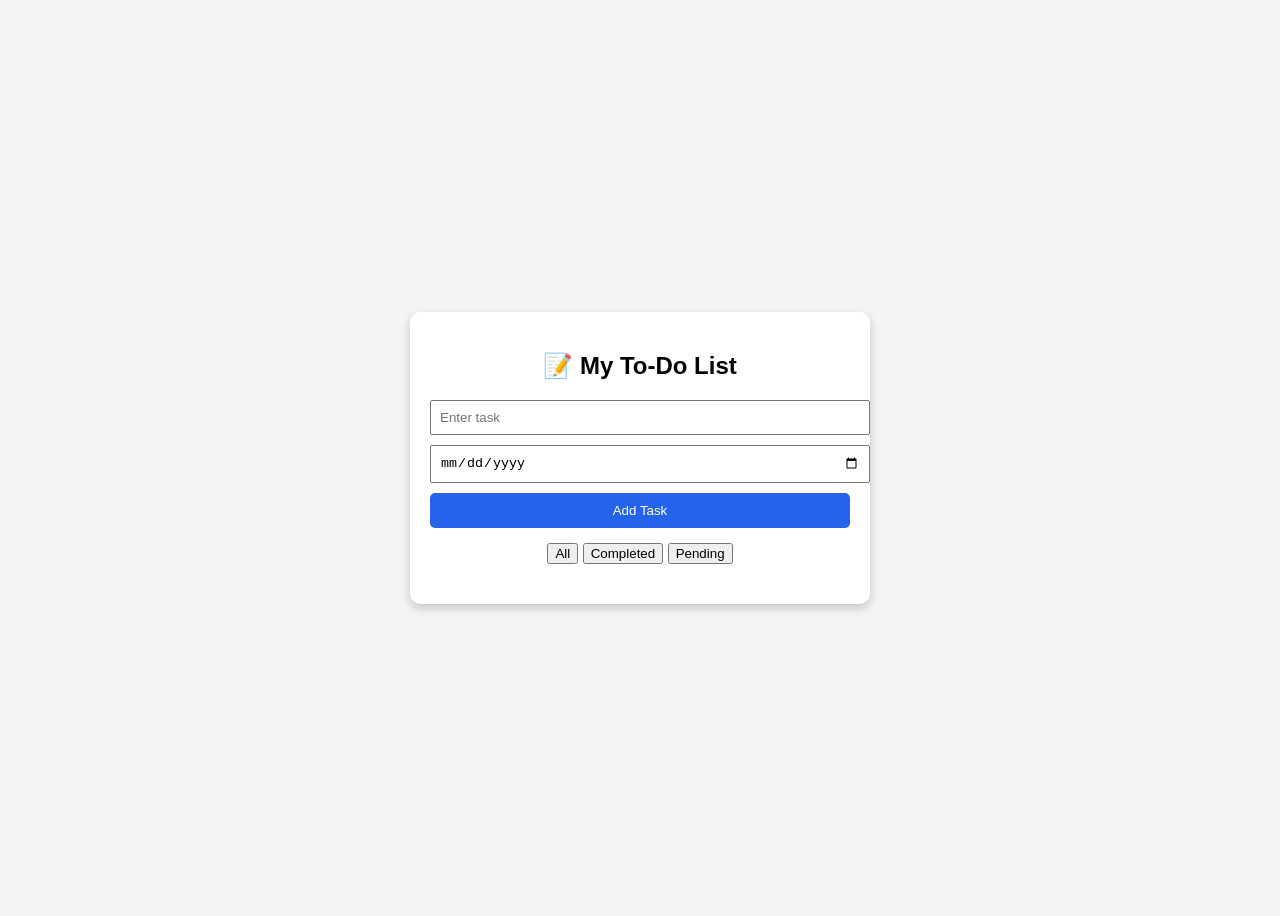
<file: task_6/index.html>
<!DOCTYPE html>
<html lang="en">
<head>
    <meta charset="UTF-8">
    <title>To-Do List App</title>
    <meta name="viewport" content="width=device-width, initial-scale=1">
</head>

<body style="
    font-family:Arial, sans-serif;
    background:#f3f4f6;
    display:flex;
    justify-content:center;
    align-items:center;
    min-height:100vh;
">

<div style="
    background:white;
    width:420px;
    padding:20px;
    border-radius:10px;
    box-shadow:0 4px 10px rgba(0,0,0,0.2);
">

    <h2 style="text-align:center;">📝 My To-Do List</h2>

    <input id="taskInput" type="text" placeholder="Enter task"
           style="width:100%; padding:8px; margin-bottom:10px;">

    <input id="dateInput" type="date"
           style="width:100%; padding:8px; margin-bottom:10px;">

    <button onclick="addTask()"
            style="width:100%; padding:10px; background:#2563eb; color:white; border:none; border-radius:5px;">
        Add Task
    </button>

    <div style="margin-top:15px; text-align:center;">
        <button onclick="filterTasks('all')">All</button>
        <button onclick="filterTasks('completed')">Completed</button>
        <button onclick="filterTasks('pending')">Pending</button>
    </div>

    <ul id="taskList" style="list-style:none; padding:0; margin-top:20px;"></ul>

</div>


</body>
</html>
</file>
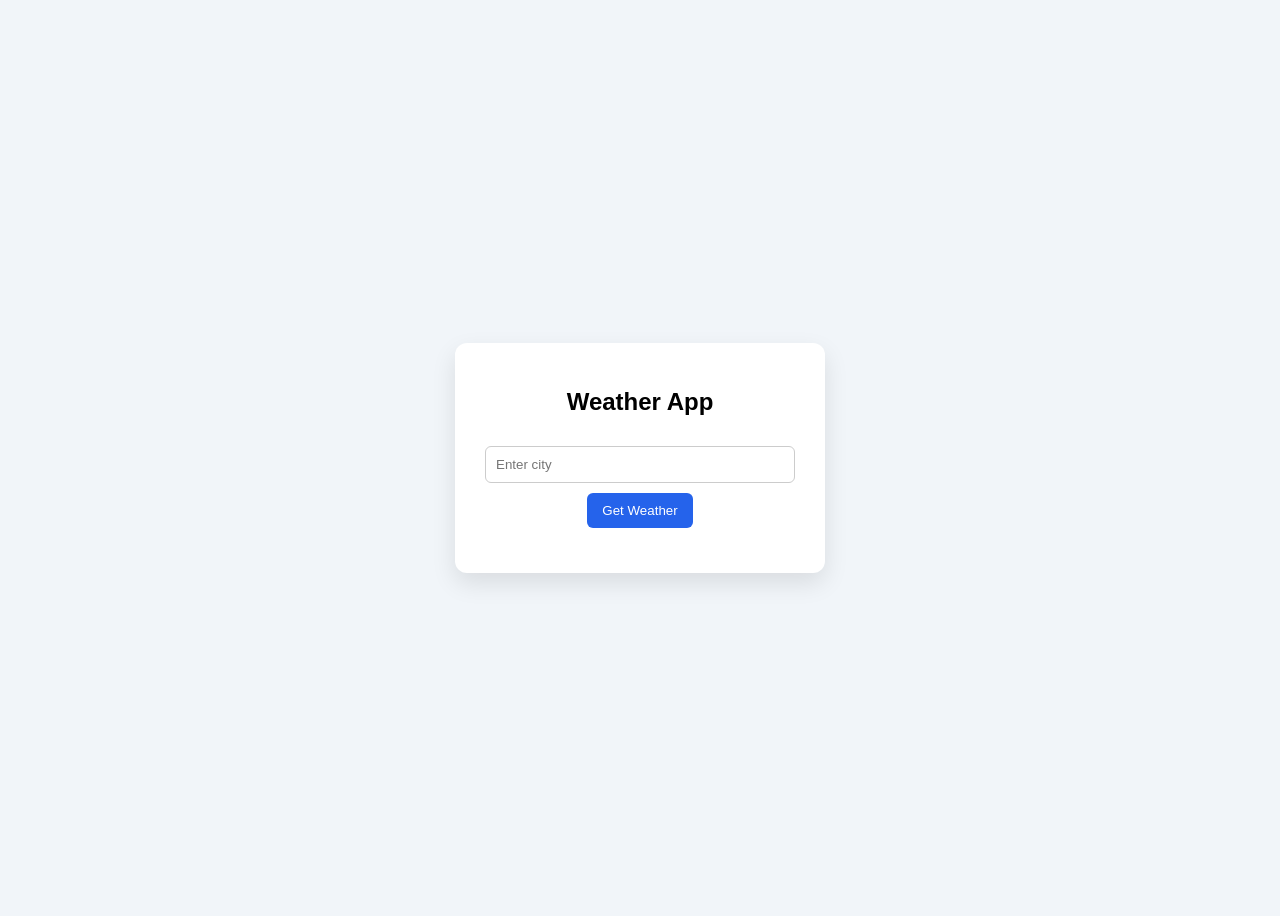
<file: Task_7/index.html>
<!DOCTYPE html>
<html lang="en">
<head>
<meta charset="UTF-8">
<title>Weather App</title>
</head>
<body style="font-family:Arial;background:#f1f5f9;display:flex;justify-content:center;align-items:center;height:100vh">

<div style="background:white;padding:25px;border-radius:12px;width:320px;text-align:center;box-shadow:0 10px 25px rgba(0,0,0,0.1)">
    <h2>Weather App</h2>

    <input id="cityInput" type="text" placeholder="Enter city"
    style="width:90%;padding:10px;margin:10px 0;border-radius:6px;border:1px solid #ccc">

    <button id="searchBtn"
    style="padding:10px 15px;border:none;background:#2563eb;color:white;border-radius:6px;cursor:pointer">
    Get Weather
    </button>

    <div id="result" style="margin-top:20px"></div>
</div>

<script src="script.js"></script>
</body>
</html>
</file>
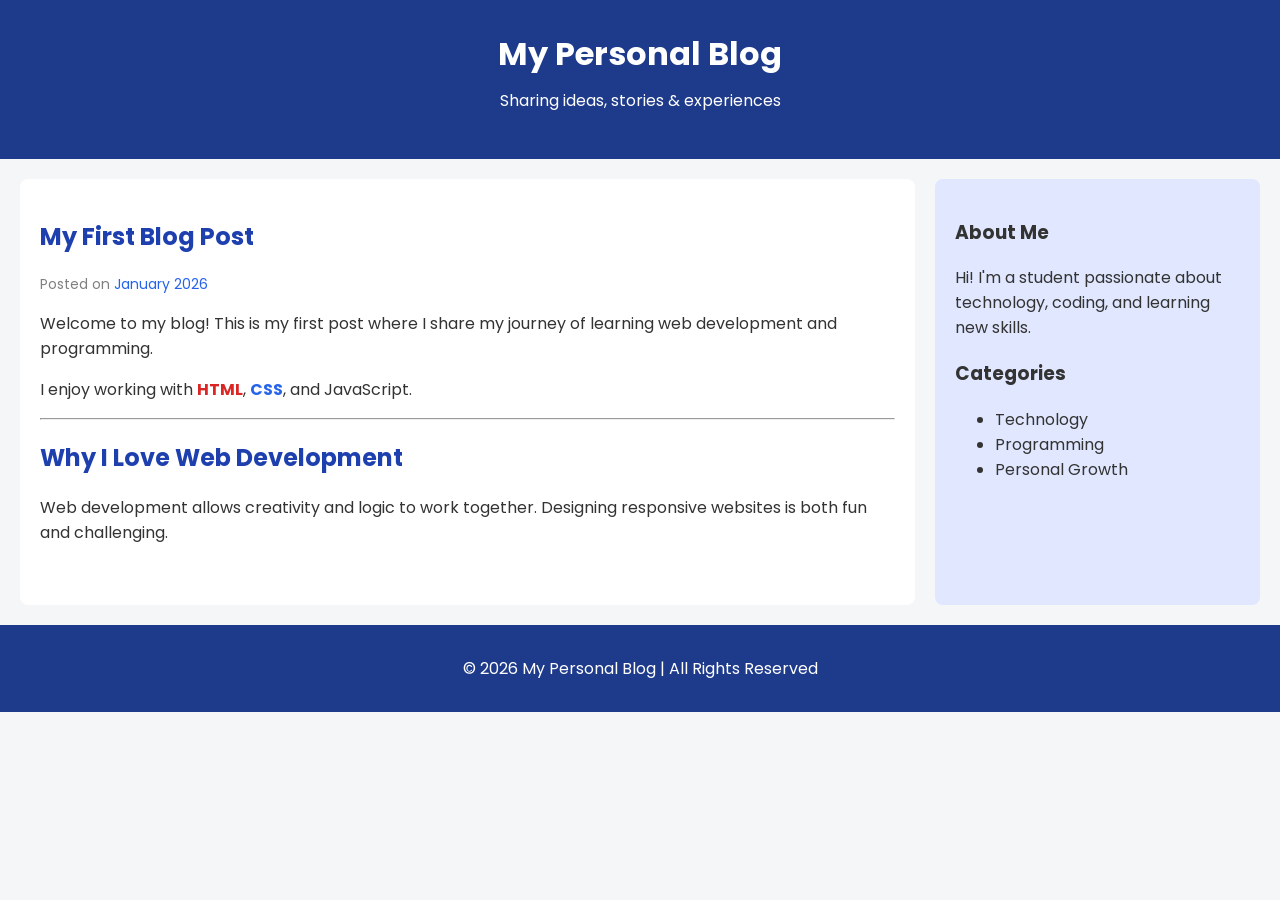
<file: q2.html>
<!DOCTYPE html>
<html lang="en">
<head>
    <meta charset="UTF-8">
    <title>My Personal Blog</title>

    <!-- SEO Meta Tags -->
    <meta name="description" content="A personal blog sharing thoughts on technology, learning, and life.">
    <meta name="keywords" content="blog, personal blog, technology, learning">
    <meta name="author" content="Your Name">
    <meta name="viewport" content="width=device-width, initial-scale=1">

    <!-- Google Font -->
    <link href="https://fonts.googleapis.com/css2?family=Poppins&display=swap" rel="stylesheet">
</head>

<body style="
    margin:0;
    font-family:'Poppins', sans-serif;
    background-color:#f4f6f8;
    color:#333;
">

<!-- HEADER -->
<header style="
    background-color:#1e3a8a;
    color:white;
    padding:30px;
    text-align:center;
">
    <h1 style="margin:0;">My Personal Blog</h1>
    <p style="margin-top:10px;">Sharing ideas, stories & experiences</p>
</header>

<!-- MAIN CONTENT -->
<div style="
    display:flex;
    flex-wrap:wrap;
    padding:20px;
    gap:20px;
">

    <!-- BLOG POSTS -->
    <div style="
        flex:3;
        background-color:white;
        padding:20px;
        border-radius:8px;
    ">

        <article>
            <h2 style="color:#1e40af;">My First Blog Post</h2>
            <p style="font-size:14px; color:gray;">
                Posted on <span style="color:#2563eb;">January 2026</span>
            </p>

            <p>
                Welcome to my blog! This is my first post where I share my journey
                of learning web development and programming.
            </p>

            <p>
                I enjoy working with <span style="color:#dc2626; font-weight:bold;">HTML</span>,
                <span style="color:#2563eb; font-weight:bold;">CSS</span>, and JavaScript.
            </p>
        </article>

        <hr>

        <article>
            <h2 style="color:#1e40af;">Why I Love Web Development</h2>
            <p>
                Web development allows creativity and logic to work together.
                Designing responsive websites is both fun and challenging.
            </p>
        </article>

        <!-- DISQUS COMMENT SECTION -->
        <div id="disqus_thread" style="margin-top:40px;"></div>

        <script>
            var disqus_config = function () {
                this.page.url = window.location.href;
                this.page.identifier = "blog-page-1";
            };

            (function() {
                var d = document, s = d.createElement('script');
                s.src = 'https://YOUR-DISQUS-SHORTNAME.disqus.com/embed.js';
                s.setAttribute('data-timestamp', +new Date());
                (d.head || d.body).appendChild(s);
            })();
        </script>

    </div>

    <!-- SIDEBAR -->
    <div style="
        flex:1;
        background-color:#e0e7ff;
        padding:20px;
        border-radius:8px;
    ">
        <h3>About Me</h3>
        <p>
            Hi! I'm a student passionate about technology, coding, and learning new skills.
        </p>

        <h3>Categories</h3>
        <ul>
            <li>Technology</li>
            <li>Programming</li>
            <li>Personal Growth</li>
        </ul>
    </div>

</div>

<!-- FOOTER -->
<footer style="
    background-color:#1e3a8a;
    color:white;
    text-align:center;
    padding:15px;
">
    <p>&copy; 2026 My Personal Blog | All Rights Reserved</p>
</footer>

</body>
</html>
</file>
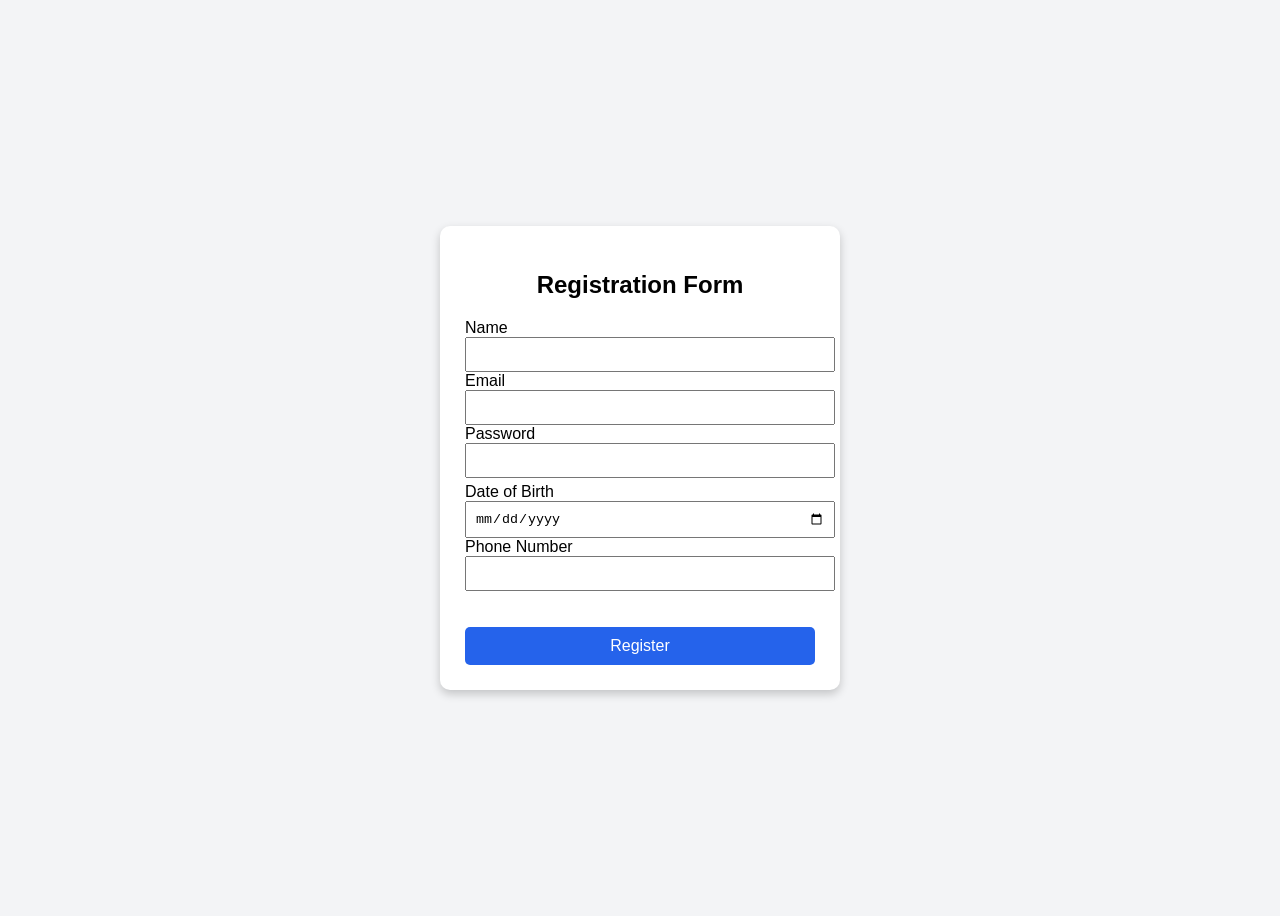
<file: q4.html>
<!DOCTYPE html>
<html lang="en">
<head>
    <meta charset="UTF-8">
    <title>Registration Form</title>
    <meta name="viewport" content="width=device-width, initial-scale=1">
</head>

<body style="
    font-family:Arial, sans-serif;
    background:#f3f4f6;
    display:flex;
    justify-content:center;
    align-items:center;
    min-height:100vh;
">

<form id="regForm"
      onsubmit="return validateForm()"
      style="
        background:white;
        padding:25px;
        width:350px;
        border-radius:10px;
        box-shadow:0 4px 10px rgba(0,0,0,0.2);
      ">

    <h2 style="text-align:center;">Registration Form</h2>

    <!-- NAME -->
    <label>Name</label>
    <input type="text" id="name"
           onkeyup="validateName()"
           style="width:100%; padding:8px;">
    <span id="nameError" style="color:red; font-size:12px;"></span>

    <!-- EMAIL -->
    <label>Email</label>
    <input type="text" id="email"
           onkeyup="validateEmail()"
           style="width:100%; padding:8px;">
    <span id="emailError" style="color:red; font-size:12px;"></span>

    <!-- PASSWORD -->
    <label>Password</label>
    <input type="password" id="password"
           onkeyup="validatePassword()"
           style="width:100%; padding:8px;">
    <span id="passwordError" style="color:red; font-size:12px;"></span>

    <!-- PASSWORD STRENGTH -->
    <div id="strength"
         style="margin-top:5px; font-size:13px;"></div>

    <!-- DATE OF BIRTH -->
    <label>Date of Birth</label>
    <input type="date" id="dob"
           onchange="validateDOB()"
           style="width:100%; padding:8px;">
    <span id="dobError" style="color:red; font-size:12px;"></span>

    <!-- PHONE -->
    <label>Phone Number</label>
    <input type="text" id="phone"
           onkeyup="validatePhone()"
           style="width:100%; padding:8px;">
    <span id="phoneError" style="color:red; font-size:12px;"></span>

    <br><br>

    <button type="submit"
            style="
                width:100%;
                padding:10px;
                background:#2563eb;
                color:white;
                border:none;
                border-radius:5px;
                font-size:16px;
            ">
        Register
    </button>

</form>

<script>
/* NAME VALIDATION */
function validateName() {
    let name = document.getElementById("name").value;
    let pattern = /^[A-Za-z ]+$/;

    if (!pattern.test(name)) {
        document.getElementById("nameError").innerText =
            "Only alphabets allowed";
        return false;
    }
    document.getElementById("nameError").innerText = "";
    return true;
}

/* EMAIL VALIDATION */
function validateEmail() {
    let email = document.getElementById("email").value;
    let pattern = /^[^\s@]+@[^\s@]+\.[^\s@]+$/;

    if (!pattern.test(email)) {
        document.getElementById("emailError").innerText =
            "Invalid email format";
        return false;
    }
    document.getElementById("emailError").innerText = "";
    return true;
}

/* PASSWORD VALIDATION + STRENGTH */
function validatePassword() {
    let pass = document.getElementById("password").value;
    let strength = 0;

    if (pass.length >= 8) strength++;
    if (/[A-Z]/.test(pass)) strength++;
    if (/[a-z]/.test(pass)) strength++;
    if (/[0-9]/.test(pass)) strength++;
    if (/[^A-Za-z0-9]/.test(pass)) strength++;

    // Using Math object
    let percent = Math.min(Math.round((strength / 5) * 100), 100);

    let strengthText = "";
    if (percent < 40) strengthText = "Weak";
    else if (percent < 80) strengthText = "Medium";
    else strengthText = "Strong";

    document.getElementById("strength").innerText =
        "Password Strength: " + strengthText + " (" + percent + "%)";

    if (strength < 5) {
        document.getElementById("passwordError").innerText =
            "Password must include uppercase, lowercase, number & special character";
        return false;
    }

    document.getElementById("passwordError").innerText = "";
    return true;
}

/* DOB VALIDATION */
function validateDOB() {
    let dob = new Date(document.getElementById("dob").value);
    let today = new Date();

    let age = today.getFullYear() - dob.getFullYear();
    let m = today.getMonth() - dob.getMonth();
    if (m < 0 || (m === 0 && today.getDate() < dob.getDate())) {
        age--;
    }

    if (age < 18) {
        document.getElementById("dobError").innerText =
            "You must be at least 18 years old";
        return false;
    }

    document.getElementById("dobError").innerText = "";
    return true;
}

/* PHONE VALIDATION */
function validatePhone() {
    let phone = document.getElementById("phone").value;
    let pattern = /^[0-9]{10}$/;

    if (!pattern.test(phone)) {
        document.getElementById("phoneError").innerText =
            "Phone must be exactly 10 digits";
        return false;
    }

    document.getElementById("phoneError").innerText = "";
    return true;
}

/* FINAL FORM VALIDATION */
function validateForm() {
    if (
        validateName() &&
        validateEmail() &&
        validatePassword() &&
        validateDOB() &&
        validatePhone()
    ) {
        alert("Registration Successful!");
        return true;
    }
    alert("Please fix the errors before submitting");
    return false;
}
</script>

</body>
</html>
</file>
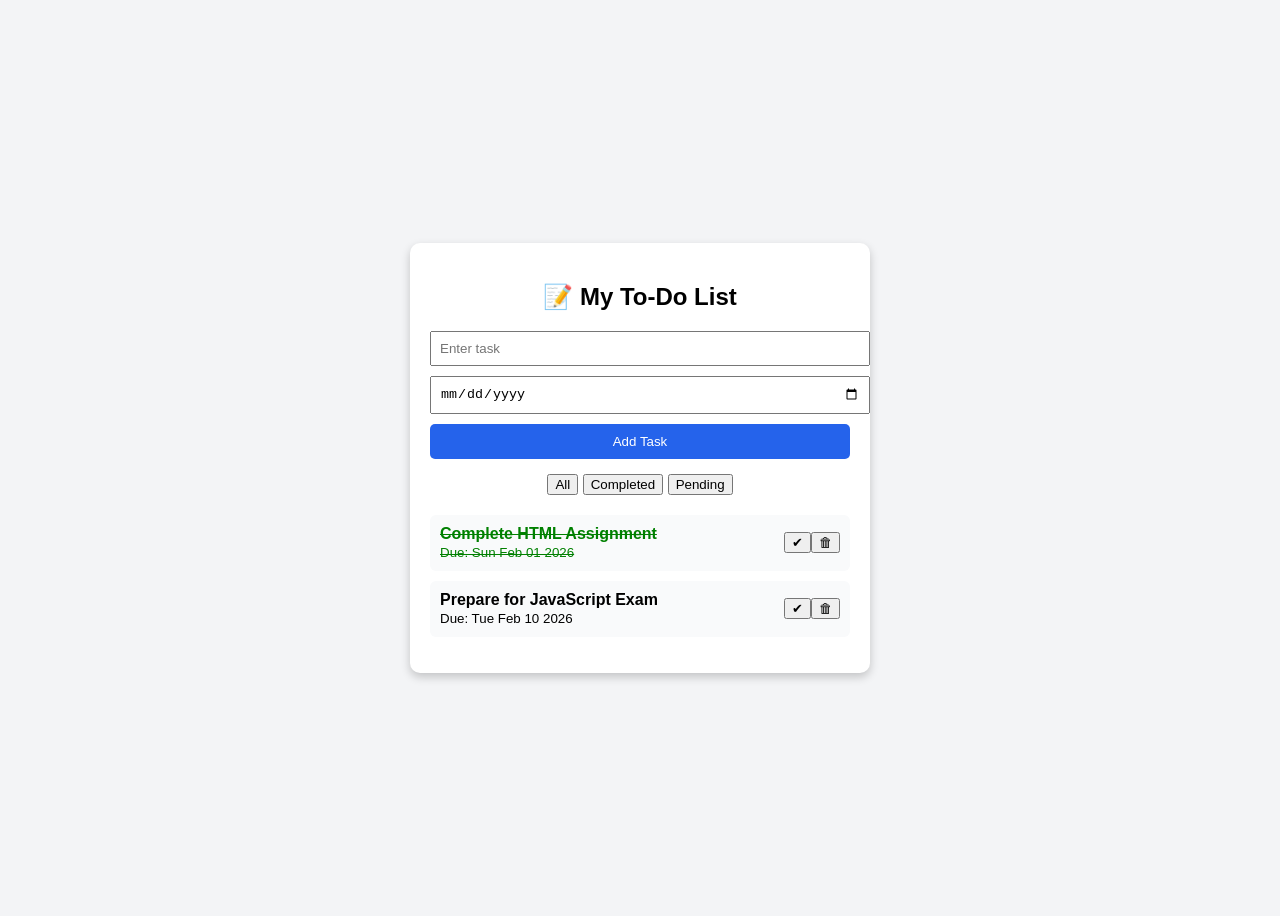
<file: q5.html>
<!DOCTYPE html>
<html lang="en">
<head>
    <meta charset="UTF-8">
    <title>To-Do List App</title>
    <meta name="viewport" content="width=device-width, initial-scale=1">
</head>

<body style="
    font-family:Arial, sans-serif;
    background:#f3f4f6;
    display:flex;
    justify-content:center;
    align-items:center;
    min-height:100vh;
">

<div style="
    background:white;
    width:420px;
    padding:20px;
    border-radius:10px;
    box-shadow:0 4px 10px rgba(0,0,0,0.2);
">

    <h2 style="text-align:center;">📝 My To-Do List</h2>

    <!-- INPUT -->
    <input id="taskInput" type="text" placeholder="Enter task"
           style="width:100%; padding:8px; margin-bottom:10px;">

    <input id="dateInput" type="date"
           style="width:100%; padding:8px; margin-bottom:10px;">

    <button onclick="addTask()"
            style="width:100%; padding:10px; background:#2563eb; color:white; border:none; border-radius:5px;">
        Add Task
    </button>

    <!-- FILTER -->
    <div style="margin-top:15px; text-align:center;">
        <button onclick="filterTasks('all')">All</button>
        <button onclick="filterTasks('completed')">Completed</button>
        <button onclick="filterTasks('pending')">Pending</button>
    </div>

    <!-- TASK LIST -->
    <ul id="taskList" style="list-style:none; padding:0; margin-top:20px;"></ul>

</div>

<script>
/* TASK ARRAY */
let tasks = [
    {
        name: "Complete HTML Assignment",
        due: new Date("2026-02-01"),
        completed: true
    },
    {
        name: "Prepare for JavaScript Exam",
        due: new Date("2026-02-10"),
        completed: false
    }
];

let currentFilter = "all";

/* DISPLAY TASKS */
function displayTasks() {
    let list = document.getElementById("taskList");
    list.innerHTML = "";

    let filteredTasks = tasks.filter(task => {
        if (currentFilter === "completed") return task.completed;
        if (currentFilter === "pending") return !task.completed;
        return true;
    });

    filteredTasks.sort((a, b) => a.due - b.due);

    filteredTasks.forEach((task, index) => {
        let li = document.createElement("li");

        li.style = `
            background:#f9fafb;
            padding:10px;
            margin-bottom:10px;
            border-radius:6px;
            display:flex;
            justify-content:space-between;
            align-items:center;
        `;

        let text = document.createElement("span");
        text.innerHTML = `
            <strong>${task.name}</strong><br>
            <small>Due: ${task.due.toDateString()}</small>
        `;

        if (task.completed) {
            text.style.textDecoration = "line-through";
            text.style.color = "green";
        }

        let actions = document.createElement("div");

        let checkBtn = document.createElement("button");
        checkBtn.innerText = "✔";
        checkBtn.onclick = () => toggleTask(index);

        let deleteBtn = document.createElement("button");
        deleteBtn.innerText = "🗑";
        deleteBtn.onclick = () => deleteTask(index);

        actions.appendChild(checkBtn);
        actions.appendChild(deleteBtn);

        li.appendChild(text);
        li.appendChild(actions);

        list.appendChild(li);
    });
}

/* ADD TASK */
function addTask() {
    let name = document.getElementById("taskInput").value;
    let date = document.getElementById("dateInput").value;

    if (name === "" || date === "") {
        alert("Please enter task and due date");
        return;
    }

    tasks.push({
        name: name,
        due: new Date(date),
        completed: false
    });

    document.getElementById("taskInput").value = "";
    document.getElementById("dateInput").value = "";

    displayTasks();
}

/* TOGGLE COMPLETE */
function toggleTask(index) {
    tasks[index].completed = !tasks[index].completed;
    displayTasks();
}

/* DELETE TASK */
function deleteTask(index) {
    tasks.splice(index, 1);
    displayTasks();
}

/* FILTER */
function filterTasks(type) {
    currentFilter = type;
    displayTasks();
}

/* INITIAL DISPLAY */
displayTasks();
</script>

</body>
</html>
</file>
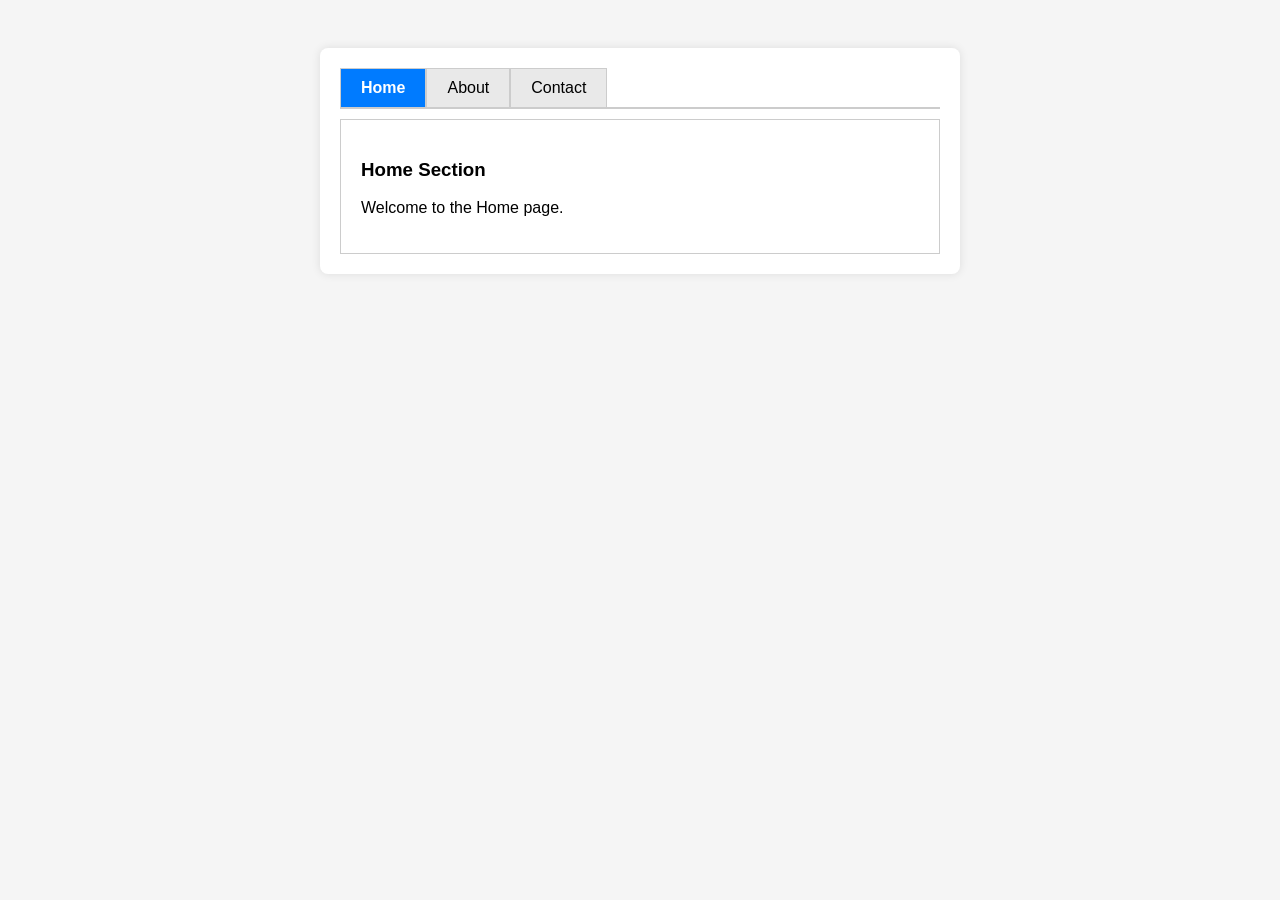
<file: task_10/task_10.html>
<!DOCTYPE html>
<html>
<head>
    <title>Tab Plugin</title>

    <link rel="stylesheet" href="style.css">

    <script src="https://code.jquery.com/jquery-3.6.0.min.js"></script>

    <script src="task_10.js"></script>

</head>
<body>

<div class="tabs">
    <ul class="tab-links" role="tablist">
        <li data-tab="home" role="tab">Home</li>
        <li data-tab="about" role="tab">About</li>
        <li data-tab="contact" role="tab">Contact</li>
    </ul>

    <div class="tab-content">
        <div id="home" class="tab-panel" role="tabpanel">
            <h3>Home Section</h3>
            <p>Welcome to the Home page.</p>
        </div>

        <div id="about" class="tab-panel" role="tabpanel">
            <h3>About Section</h3>
            <p>This is the About page.</p>
        </div>

        <div id="contact" class="tab-panel" role="tabpanel">
            <h3>Contact Section</h3>
            <p>Contact us at example@email.com</p>
        </div>
    </div>
</div>

</body>
</html>
</file>
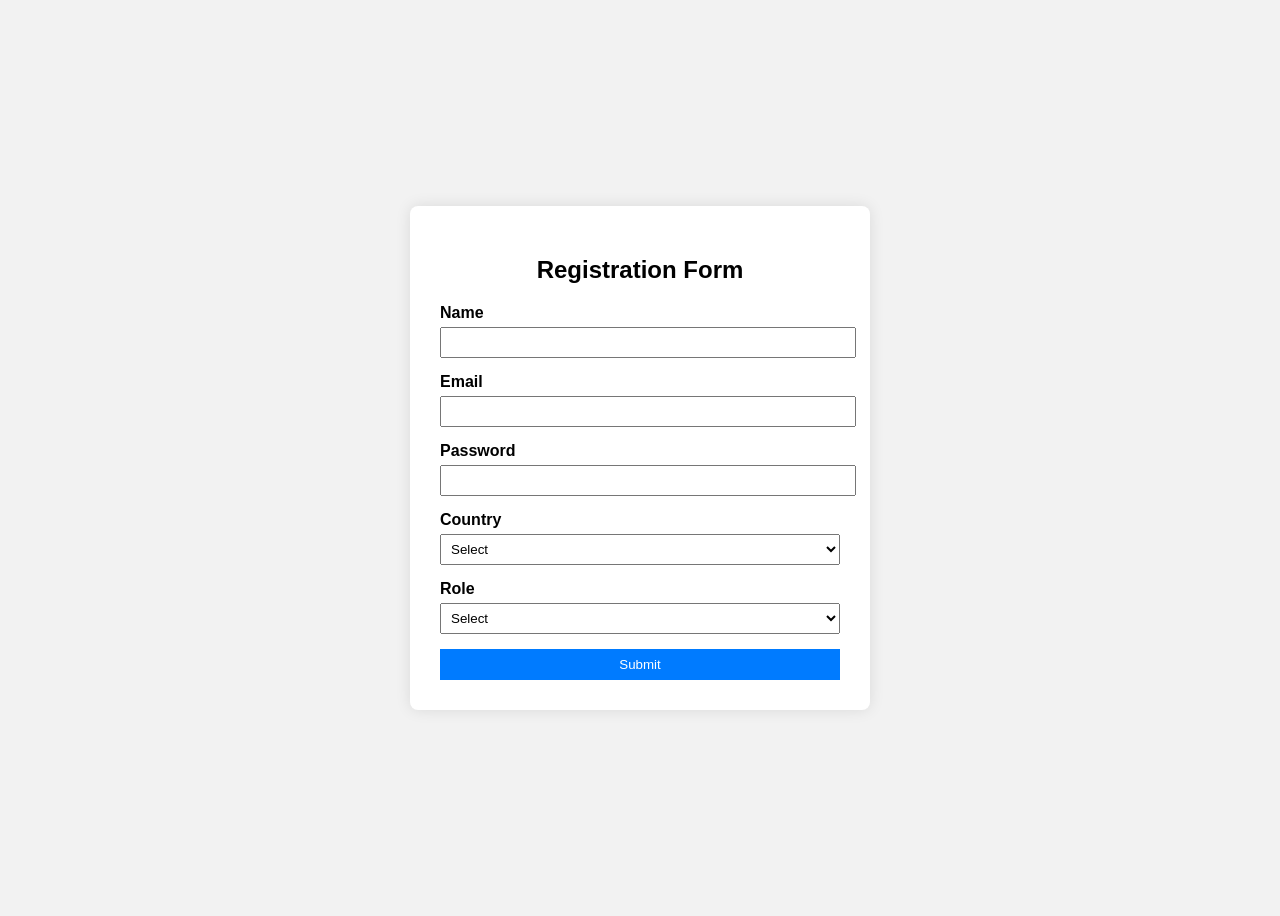
<file: task_9/task_9.html>
<!DOCTYPE html>
<html>
<head>
    <title>Dynamic Form</title>

    <link rel="stylesheet" href="style.css">

    
    <script src="https://code.jquery.com/jquery-3.6.0.min.js"></script>

    
    <script src="task_9.js"></script>
</head>
<body>

<div class="container">
    <h2>Registration Form</h2>
    <form id="dynamicForm"></form>
</div>

</body>
</html>
</file>
<file: task_10/style.css>
body {
    font-family: Arial, sans-serif;
    padding: 40px;
    background: #f5f5f5;
}

.tabs {
    width: 600px;
    margin: auto;
    background: white;
    padding: 20px;
    border-radius: 8px;
    box-shadow: 0 0 10px rgba(0,0,0,0.1);
}

.tab-links {
    display: flex;
    list-style: none;
    padding: 0;
    margin: 0 0 10px 0;
    border-bottom: 2px solid #ccc;
}

.tab-links li {
    padding: 10px 20px;
    cursor: pointer;
    border: 1px solid #ccc;
    border-bottom: none;
    background: #e9e9e9;
}

.tab-links li.active-tab {
    background: #007bff;
    color: white;
    font-weight: bold;
}

.tab-content {
    border: 1px solid #ccc;
    padding: 20px;
}

.tab-panel {
    display: none;
}
</file>
<file: task_9/style.css>
body {
    font-family: Arial, sans-serif;
    background: #f2f2f2;
    display: flex;
    justify-content: center;
    align-items: center;
    height: 100vh;
}

.container {
    background: white;
    padding: 30px;
    width: 400px;
    border-radius: 8px;
    box-shadow: 0 0 15px rgba(0,0,0,0.1);
}

h2 {
    text-align: center;
}

.form-group {
    margin-bottom: 15px;
}

label {
    display: block;
    font-weight: bold;
    margin-bottom: 5px;
}

input, select {
    width: 100%;
    padding: 6px;
}

button {
    width: 100%;
    padding: 8px;
    background: #007bff;
    color: white;
    border: none;
    cursor: pointer;
}

button:hover {
    background: #0056b3;
}

.error {
    color: red;
    font-size: 12px;
}
</file>
